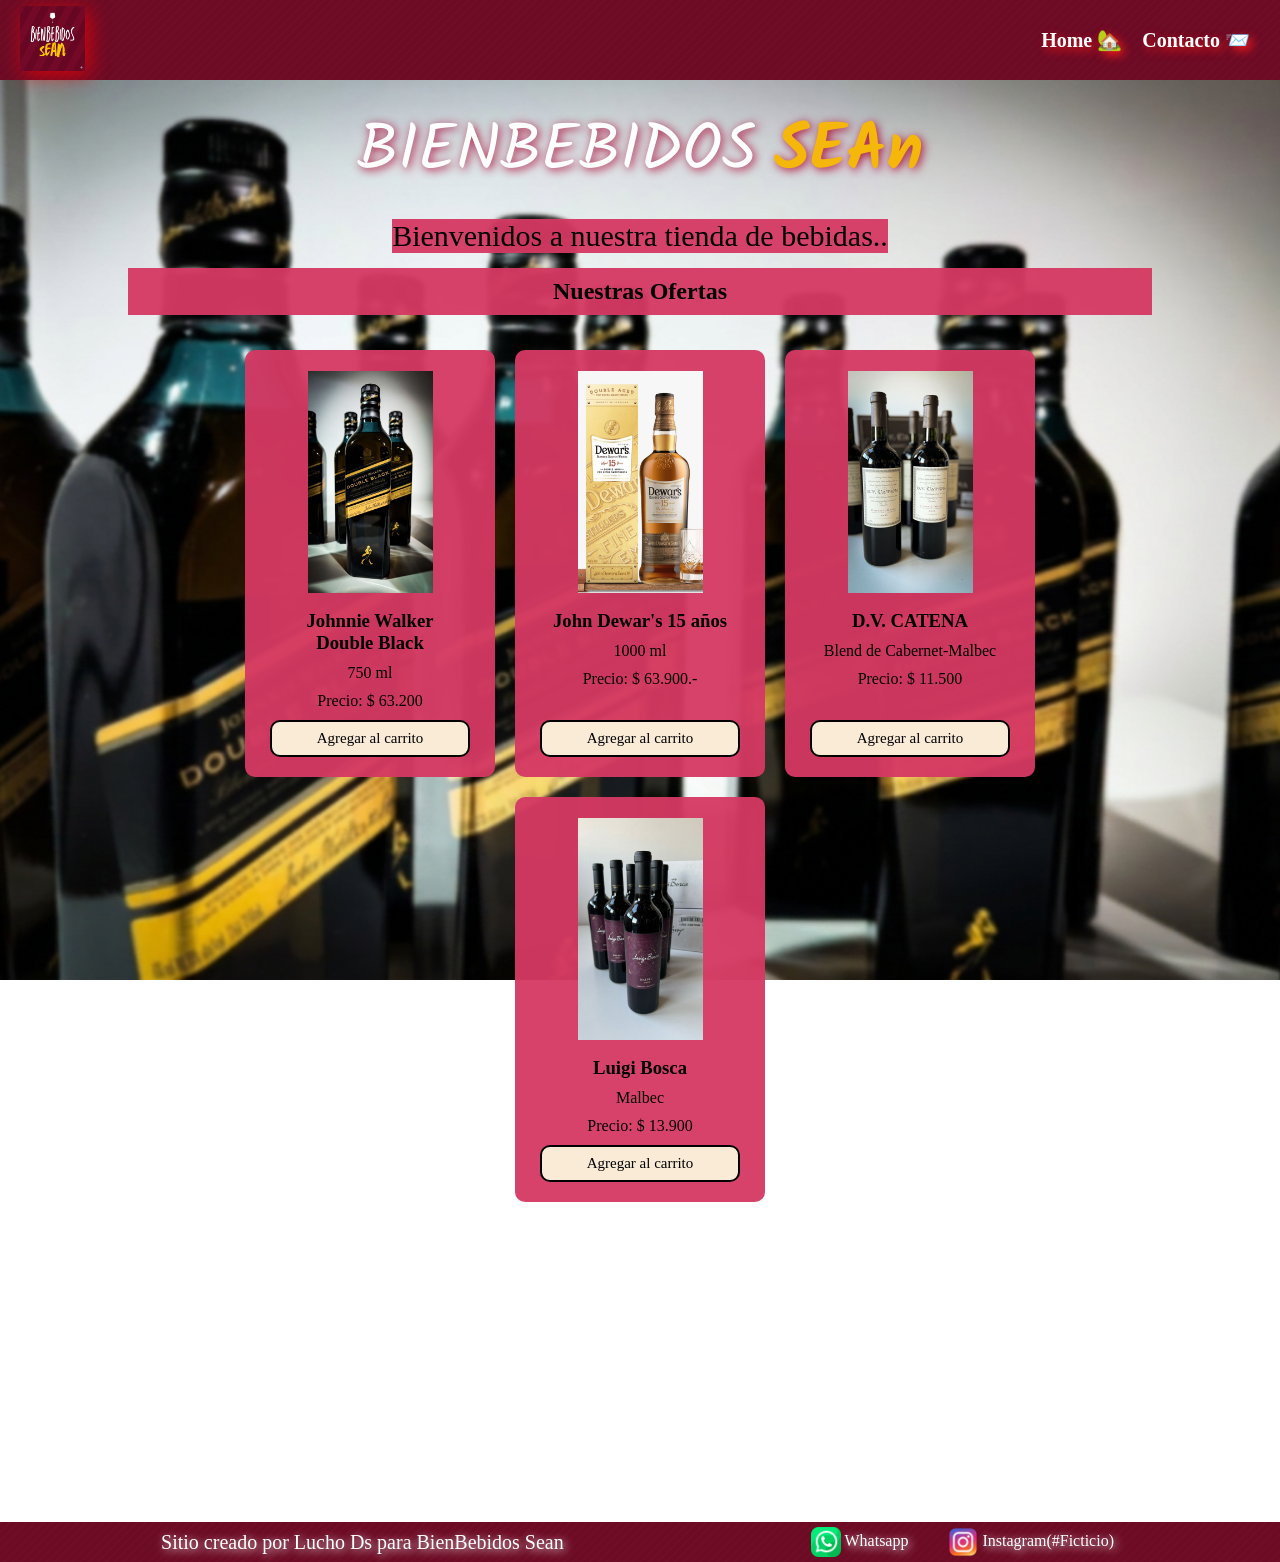
<file: index.html>
<!DOCTYPE html>
<html lang="en">
<head>
    <meta charset="UTF-8">
    <meta name="viewport" content="width=device-width, initial-scale=1.0">
    <title>Proyecto</title>
    
    <link rel="preconnect" href="https://fonts.googleapis.com">
    <link rel="preconnect" href="https://fonts.gstatic.com" crossorigin>
    <link href="https://fonts.googleapis.com/css2?family=Kalam:wght@300;400;700&family=Permanent+Marker&display=swap" rel="stylesheet">

    
    <link rel="stylesheet" href="./css/styles.css">
    
    <header>
        
        <div class="div-logo"><a href="index.html"> 
            <img class="logo" src= "images/BienBebidos.png" alt = "logo de la tienda"></a>
            
        </div>
        
        <nav class="nav-header">
            <ul>
                <li><a class = "enlaces" href="index.html">Home 🏡</a></li>
                <li><a class = "enlaces" href="./pages/contacto.html">Contacto 📨</a></li>
            </ul>
        </nav>
        
    </header>

    <main>

        <h1 class ="titulo-principal"> 
            <span class="BienBebidos">BIENBEBIDOS</span> 
            <span class="sean"> SEAn</span>
        </h1>
        <p class="parrafo text-dark">
        Bienvenidos a nuestra tienda de bebidas.. </p>

        <section>
            <h2 class = "titulo-productos text-dark">Nuestras Ofertas</h2>
            <div class="contenedor-tarjetas">

                <article class="card text-dark">
                    <img src="./images/jw_double.jpeg" alt="Whisky Johnnie Walker Double Black">
                    <h3>Johnnie Walker <br>Double Black</h3>
                    <p>750 ml</p>
                    <p>Precio: $ 63.200</p>
                    <button class="btn bg-secondary text-dark">Agregar al carrito</button>
                </article>

                <article class="card text-dark">
                    <img src="./images/Dewars15.jpeg" alt="whisky Jonh Dewars15 años">
                    <h3>John Dewar's 15 años</h3>
                    <p>1000 ml</p>
                    <p>Precio: $ 63.900.-</p>
                    <button class="btn bg-secondary text-dark">Agregar al carrito</button>
                </article>

                <article class="card text-dark">
                    <img src="./images/DV_CB_MB.jpeg" alt="vino dv catena cabernet malbec">
                    <h3>D.V. CATENA</h3>
                    <p>Blend de Cabernet-Malbec</p>
                    <p>Precio: $ 11.500</p>
                    <button class="btn bg-secondary text-dark">Agregar al carrito</button>
                </article>
                
                <article class="card text-dark">
                    <img src="./images/Luigi_Bosca_Malbec.jpeg" alt="vino Luigi Bosca Malbec">
                    <h3>Luigi Bosca</h3>
                    <p>Malbec</p>
                    <p>Precio: $ 13.900</p>
                    <button class="btn bg-secondary text-dark">Agregar al carrito</button>
                </article>
            </div>
        </section>
    </main>
    <footer>
        <nav class="nav-footer">
            <ul class="footer-list">
                <li><a href="https://wa.me/541131106709?text=Hola, quisiera más información sobre el catálogo" target=_blank>
                    <img class="iconitos" src="./images/whatsapp.png" alt="Chat en Whatsapp"> Whatsapp</a></li>

                <li><a href="https://www.instagram.com/BienBebidos_Sean" target=_blank>
                    <img class="iconitos" src="./images/instagram.png" alt="Icono de instagram"> Instagram(#Ficticio)</a></li>
                
            </ul>
        </nav>    
        
        <p class="leyenda">Sitio creado por Lucho Ds para BienBebidos Sean</p>
        
    </footer>
    
</body>
</html>
</file>
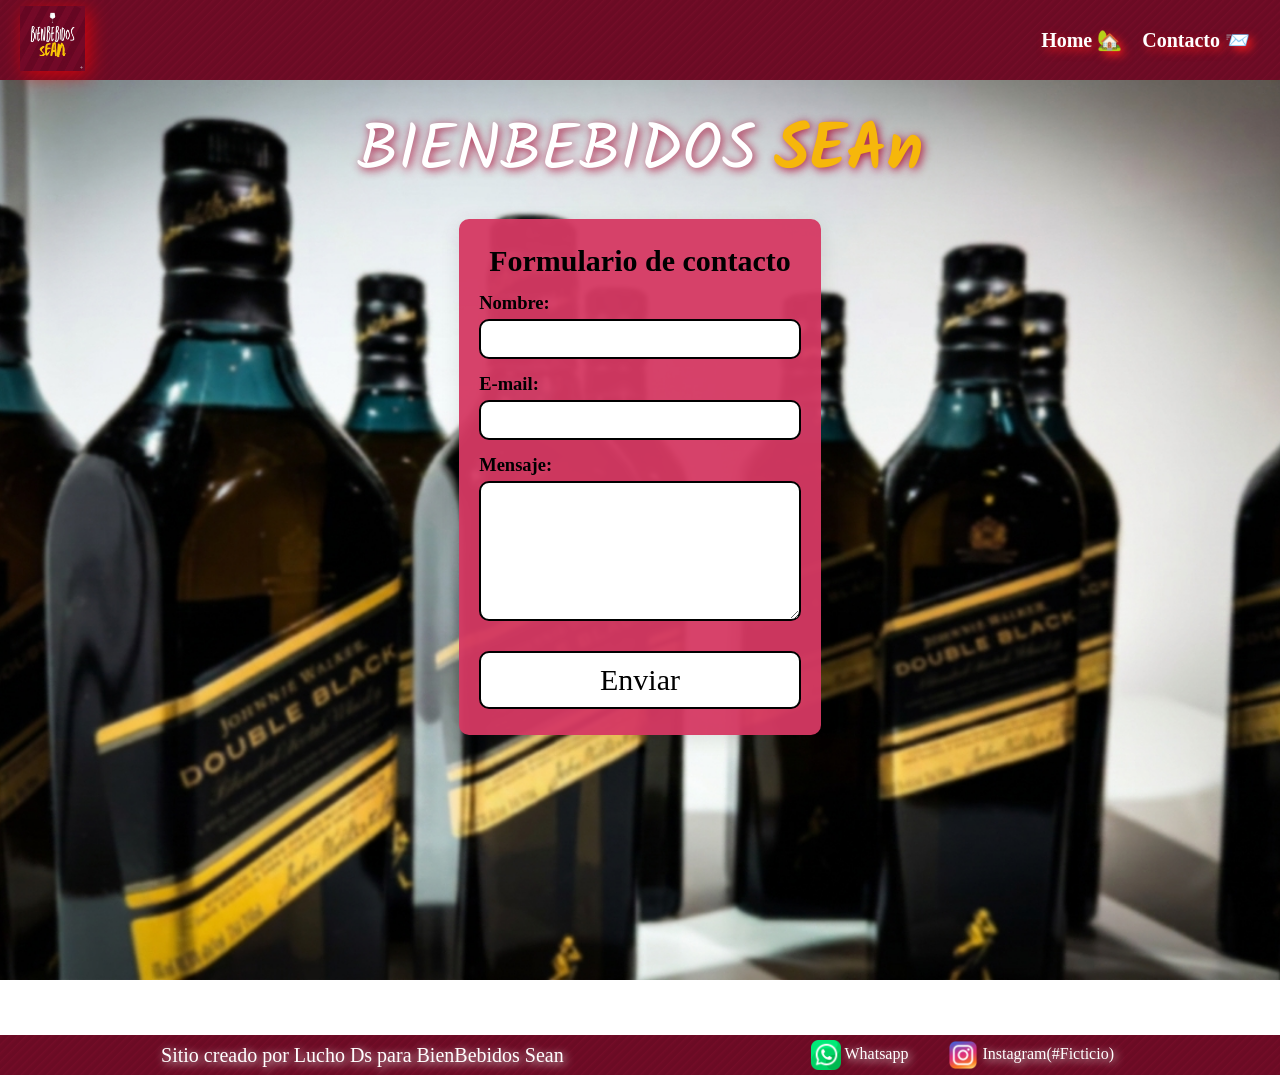
<file: pages/contacto.html>
<!DOCTYPE html>
<html lang="en">
<head>
    <meta charset="UTF-8">
    <meta name="viewport" content="width=device-width, initial-scale=1.0">
    <title>Contacto</title>

    <link rel="preconnect" href="https://fonts.googleapis.com">
    <link rel="preconnect" href="https://fonts.gstatic.com" crossorigin>
    <link href="https://fonts.googleapis.com/css2?family=Kalam:wght@300;400;700&family=Permanent+Marker&display=swap" rel="stylesheet">

    <link rel="stylesheet" href="../css/styles.css">
</head>
<body>

    <header>
        
        <div class="div-logo"><a href="../index.html"> 
            <img class="logo" src= "../images/BienBebidos.png" alt = "logo de la tienda"></a>
            
        </div>
        
        <nav class="nav-header">
            <ul>
                <li><a class = "enlaces" href="../index.html">Home 🏡</a></li>
                <li><a class = "enlaces" href="contacto.html">Contacto 📨</a></li>
            </ul>
        </nav>
        
    </header>

    <main>
   
        <h1 class ="titulo-principal"> 
            <span class="BienBebidos">BIENBEBIDOS</span> 
            <span class="sean"> SEAn</span>
        </h1>

        <div class="form-container">
             <h2 class = "contacto">Formulario de contacto</h2>    
                <section>
                    
                    <form action = "" method = "POST">
                    
                    <label for="name">Nombre:</label>
                    <input id="name" type="text" name="nombre" required>
                    

                    <label for="mail">E-mail:</label>
                    <input id ="mail" type="email" name="email" required>
                    

                    <label for ="msj">Mensaje:</label>
                    <textarea id= "msj" name = "mensaje" required></textarea>
                    
                    <button class="btn bg-primary text-dark" type="submit">Enviar</button>
                    </form>
                
                </section> 

                
        </div>
    </main>
        <footer>
        <nav class="nav-footer">
            <ul class="footer-list">
                <li><a href="https://wa.me/541131106709?text=Hola, quisiera más información sobre el catálogo" target=_blank>
                    <img class="iconitos" src="../images/whatsapp.png" alt="Chat en Whatsapp"> Whatsapp</a></li>

                <li><a href="https://www.instagram.com/BienBebidos_Sean" target=_blank>
                    <img class="iconitos" src="../images/instagram.png" alt="Icono de instagram"> Instagram(#Ficticio)</a></li>
                
            </ul>
        </nav>    
        
        <p class="leyenda">Sitio creado por Lucho Ds para BienBebidos Sean</p>
        
    </footer>
</body>
</html>
</file>
<file: css/styles.css>
*{
    margin: 0;
    padding: 0;
    box-sizing: border-box;
    font-family: 'Amatic SC', cursive;
}

html {
    font-size: 62.5%;
    
}

body {
    min-height: 100vh;
    font-size: 1.6rem;
    /*background-color: #ffdb99b5;*/
    background-image: url(../images/coverJW5.png);
    background-size: cover;
    background-repeat: no-repeat;
    background-attachment: fixed;
    background-position-x: center;
    background-position-y: 8rem;
    display: flex;
    flex-direction: column;
}
header, footer {
        background-color: #6B0B24;
        background-image: repeating-linear-gradient(
        135deg,
         #6b0b25c0,
         #810f2d6a, 0.2rem,
        transparent 0.4rem,
        transparent 0.6rem
    )
}
header {
    position: sticky;
    top: 0; /*para dejarlo fijo arriba*/
    z-index: 1000;
    height: 80px;
    display: flex;
    align-items: center;
    justify-content: space-between;
    padding: 1rem 2rem;
}

.logo {
    height: 6.5rem;
    width: auto;
    filter: drop-shadow(0.4rem 0.4rem 1rem rgba(255, 0, 0, 0.7));
}


ul {
    display: flex;
    flex-direction: row;
    list-style: none;
}

.enlaces  {
    font-size: 2rem;
    padding: 1rem;
    color: white;
    font-weight: 800;
    font-style: none;
    text-shadow: 0.4rem 0.4rem 1rem rgba(249, 26, 26, 0.9);
}

main {
    display: flex;
    flex-direction: column;
    flex: 1;
    width: 80%;
    flex-wrap: wrap;
    margin: 0 auto;
    align-items: center;
    margin-bottom: 15rem;

}

.titulo-productos, .parrafo {
    background-color:#d53963f3;
}

.titulo-principal {
    margin: 2rem 0 1.5rem;
    background-color: none;
    text-align: center;
    font-size: 6.5rem;
    text-shadow: 0.2rem 0.2rem 1rem rgba(172, 7, 51, 0.95);
   
}    

.BienBebidos, .sean {
    font-family: 'Kalam', cursive;
}
.BienBebidos {
    color: white;
    font-weight: 400;
}

.sean {
    color:#f6b70b;
    font-weight: 800;
}

.parrafo {
    font-size: 3rem;
}

h2 {
    text-align: center;
    margin-top: 1.5rem;
    margin-bottom: 1.5rem;
    /*background-color: #FDD07A;*/
    padding: 1rem;
}

.contenedor-tarjetas {
    display: flex;
    flex-wrap: wrap; /* Para que las tarjetas bajen a la siguiente línea */
    justify-content: center;
    gap: 2rem;
    width: auto;
    padding: 2rem 0;
    margin-bottom: 15rem; 
}

.card {
    display: flex;
    flex-direction: column;
    width: 25rem;
    padding-bottom: 1rem;
    border-radius: 1rem;
    overflow: hidden;
    background-color:#d53963f3;
    align-items: center;
    
}

.card h3 {
    padding: 1rem;
    text-align: center;
}

.card p {
   padding: 0 0 1rem;
}

.card img {
    width: 50%;
    object-fit:cover; /* Proporción original sin estirar */
    overflow: hidden;
    padding-top: 2.1rem;
    padding-bottom: .7rem;
}

.card button {
    margin-top: auto;
    margin-bottom: 1rem; /* Que el botón quede al fondo de la tarjeta */
    width: 80%;       /* Para que no ocupe todo el ancho */
    cursor: pointer;
    
}

footer {
    margin-top: auto;
    display: flex;
    justify-content:space-around;
    align-items: center;    /* Para centra horizontalmente todo el contenido */
    flex-direction: row-reverse;
    padding: 0 4rem;
}

.footer-list {
    flex-direction: row;
    padding: .5rem;
    gap: 4rem;
    
}

a, .leyenda {
    color: white;
    text-decoration: none;
    text-shadow: 0.2rem 0.2rem 1rem rgb(255, 255, 255);
    
}

.iconitos {
    vertical-align: middle;
    width: 3rem;
    height: 3rem;
    cursor: pointer;
}

.leyenda {
    font-size: 2rem;
}

.btn {
    display: flex;
    border-radius: 1rem;
    cursor: pointer; 
    justify-content: center;
    border: .2rem solid black;
}

.btn:hover {
    background-color: rgb(89, 255, 18);
    border: .2rem solid transparent;
}

.bg-secondary {
    background-color: antiquewhite;
    padding: 0.8rem;
    font-size: 1.5rem;
}

.text-dark {
    color: black;
}


/* -----------------------------------------------------------------*/
/*                             HOJA DE CONTACTO                     */
/* -----------------------------------------------------------------*/

.form-container {
    display: flex;
    flex-direction: column;
    background-color:#d53963f3;
    max-width: 40rem;
    padding: 1rem 2rem; 
    border-radius: 1rem; 
    box-shadow: 0 0.4rem 2rem rgba(0,0,0,0.1); 
    margin-bottom: 15rem;
}

form {    
    display: flex;
    flex-direction: column;
    width: 100%;
    
}

.contacto {
    font-size: 3rem;
    margin-top: .5rem;
    margin-bottom: .5rem;
}

label {
    font-size: 1.85rem;
    align-self: flex-start;
    margin-left: 0;
    font-weight: 600;
    text-align: left;
    }

input, textarea {
    padding: .5rem 1rem;
    margin-top: 0.5rem;
    margin-bottom: 1.5rem;
    font-weight: 600;
    width: 100%;
    height: 4rem;
    border: .2rem solid black;
    border-radius: 1rem;
    font-size: 1.5rem;
    box-sizing: border-box;
}

textarea {
    height: 14rem;
    padding-top: 1rem;
    resize: vertical; /* Impide que se estire hacia los lados y ensanche el rosa */
}

.bg-primary {
    margin-top: 1.5rem;
    font-size:3rem;
    background-color: #ffffff;
    padding: 1rem;
    margin-bottom: 1.6rem;
}
</file>
